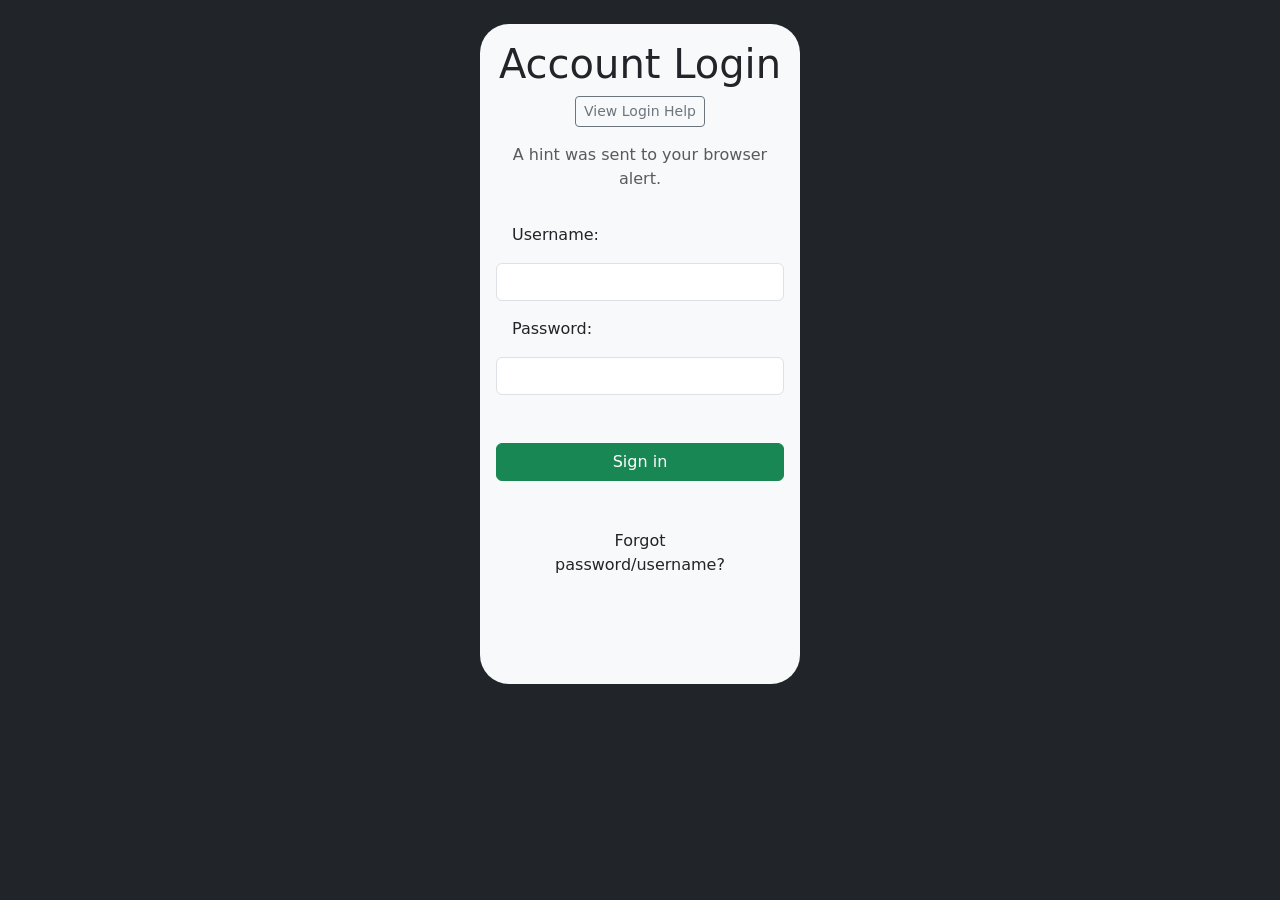
<file: index.html>
<!DOCTYPE html>
<html lang="en">
<head>
    <meta charset="UTF-8">
    <meta name="viewport" content="width=device-width, initial-scale=1.0">
    <title>Skills Test</title>\

     <!-- Bootstrap -->
       <link href="https://cdn.jsdelivr.net/npm/bootstrap@5.3.8/dist/css/bootstrap.min.css" rel="stylesheet" integrity="sha384-sRIl4kxILFvY47J16cr9ZwB07vP4J8+LH7qKQnuqkuIAvNWLzeN8tE5YBujZqJLB" crossorigin="anonymous">
        <script src="https://cdn.jsdelivr.net/npm/bootstrap@5.3.8/dist/js/bootstrap.bundle.min.js" integrity="sha384-FKyoEForCGlyvwx9Hj09JcYn3nv7wiPVlz7YYwJrWVcXK/BmnVDxM+D2scQbITxI" crossorigin="anonymous"></script>
    <!-- Style -->
        <link rel="stylesheet" href="style.css">
</head>
<body class="bg-dark">

<div class="container col-3 bg-light text-dark p-3">
    <h1 class="text-center">Account Login</h1>
    <details ontoggle="alert('TEST CREDENTIALS: \nUser: RKing \nPass: Im_the_king_living_in_an_invisible_kingdom')" class="text-center">
        <summary class="btn btn-sm btn-outline-secondary mb-3">View Login Help</summary>
        <p class="small text-muted">Enter the credentials shown in the alert box.</p>
    </details>
    <p class="text-muted text-center">A hint was sent to your browser alert.</p>

<!-- Username -->
    <label for="" class="m-3">Username:</label>
    <input type="text" class="form-control" id="UserName">

<!-- Password -->
    <label for="" class="m-3">Password:</label>
    <input type="password" class="form-control" id="UserPassword">

<!-- Sign in Button -->
    <button type="button" class="col-12 btn btn-success mt-5" onclick="comfirmation()">Sign in</button>

    <p class="text muted text-center m-5">Forgot password/username?</p>
</div>




    <script src="main.js"></script>
</body>
</html>
</file>
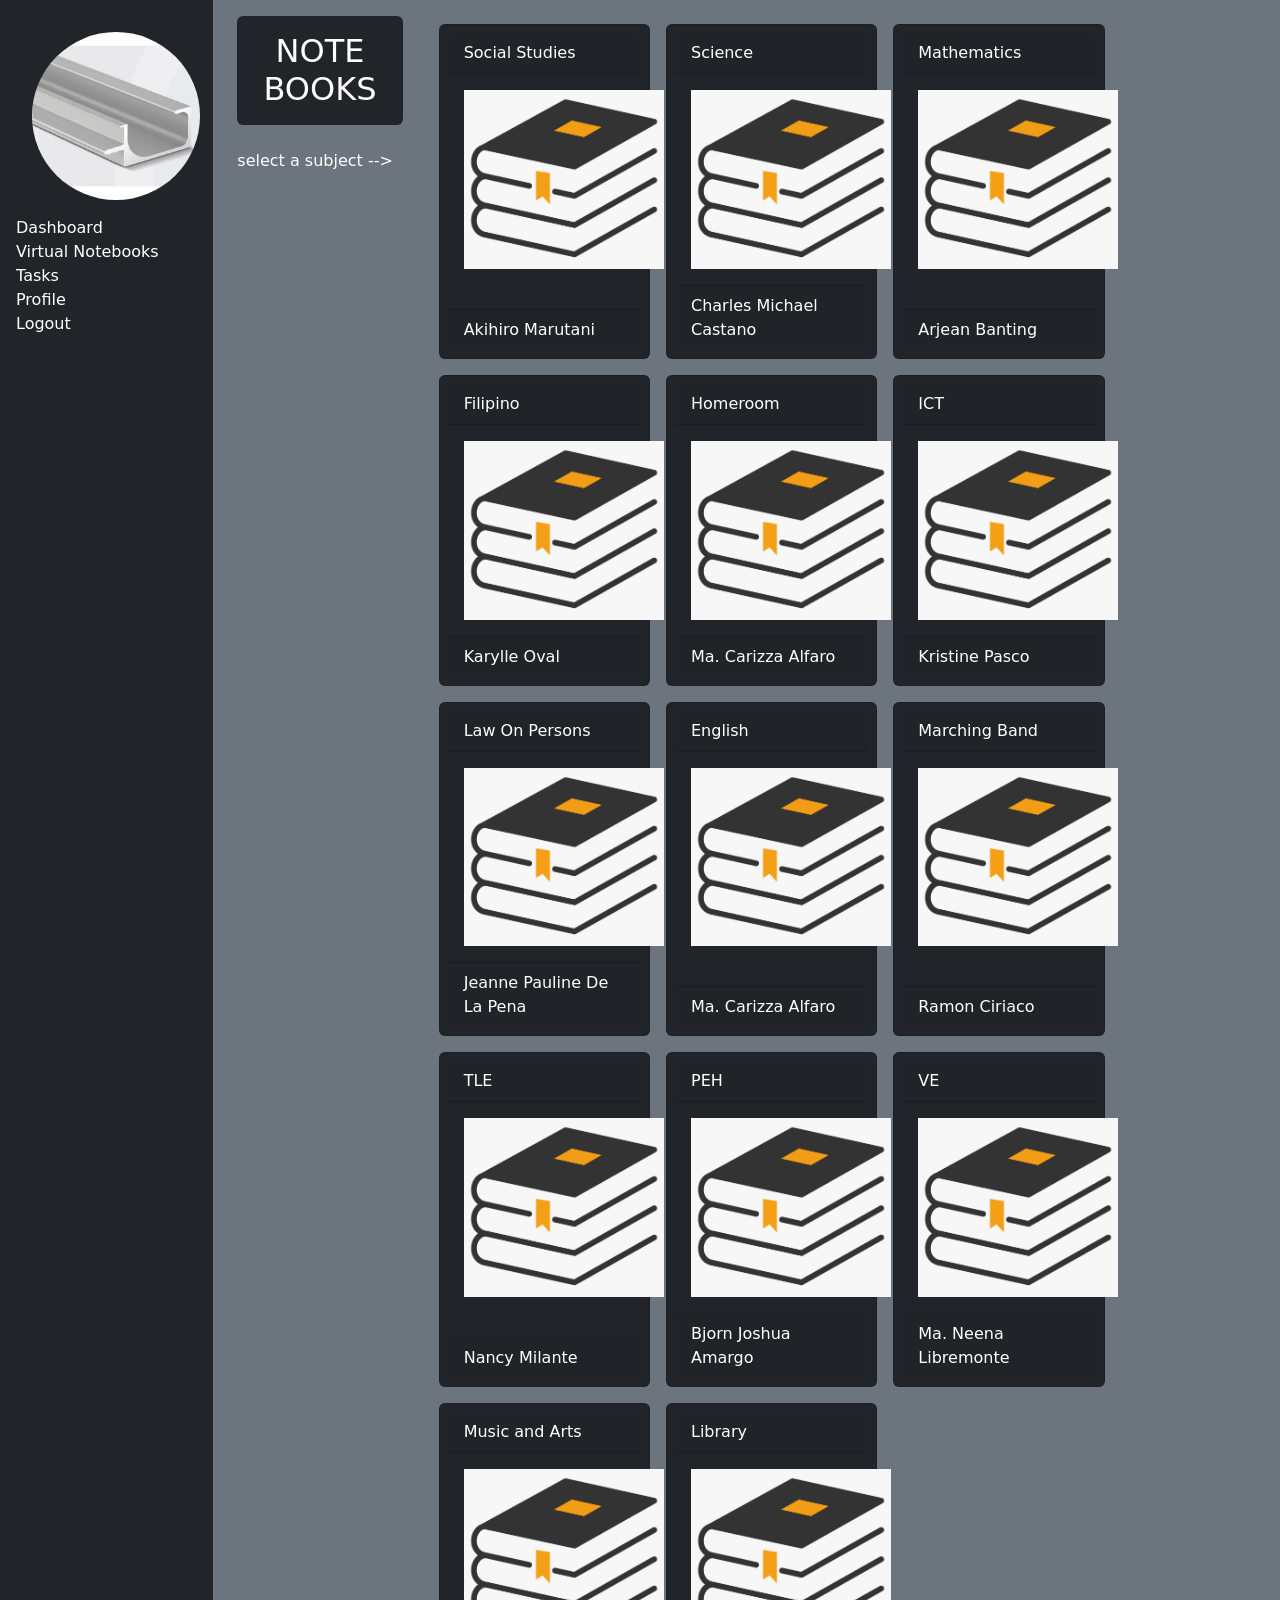
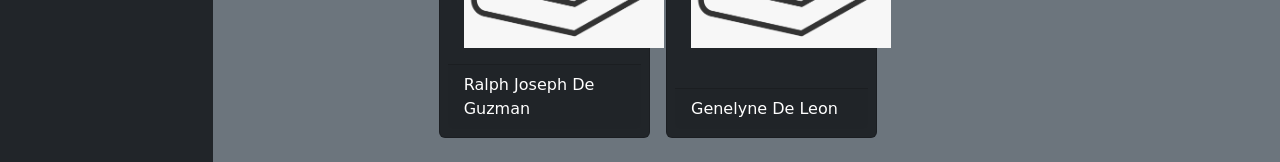
<file: notebook.html>
<!DOCTYPE html>
<html lang="en">
<head>
    <meta charset="UTF-8">
    <meta name="viewport" content="width=device-width, initial-scale=1.0">
    <title>Skills Test</title>
    <!-- Bootstrap -->
       <link href="https://cdn.jsdelivr.net/npm/bootstrap@5.3.8/dist/css/bootstrap.min.css" rel="stylesheet" integrity="sha384-sRIl4kxILFvY47J16cr9ZwB07vP4J8+LH7qKQnuqkuIAvNWLzeN8tE5YBujZqJLB" crossorigin="anonymous">
        <script src="https://cdn.jsdelivr.net/npm/bootstrap@5.3.8/dist/js/bootstrap.bundle.min.js" integrity="sha384-FKyoEForCGlyvwx9Hj09JcYn3nv7wiPVlz7YYwJrWVcXK/BmnVDxM+D2scQbITxI" crossorigin="anonymous"></script>
    <!-- Style -->
        <link rel="stylesheet" href="style.css">
</head>
<body>
    <div class="d-flex align-text-stretch">
        <!-- Column 1 -->
        <div class="bg-dark text-white p-3 col-2">
            <center><img src="handle-profile-500x500.webp" width="200px" class="p-3 rounded-circle"></center>
            <ul class="nav flex-column ">
                <li>Dashboard</li>
                <li>Virtual Notebooks</li>
                <li>Tasks</li>
                <li>Profile</li>
                <li>Logout</li>
            </ul>
        </div>
        <!-- Column 2 -->
        <div class="bg-secondary col-2">
            <h2 class="bg-dark text-white p-3 rounded m-4 mt-3 text-center">NOTE BOOKS </h2>
            <p class="text-white m-4">select a subject --></p>
        </div>
        <!-- Column 3 -->
        <div class="bg-secondary p-3 col-8">
            <div class="row">
                <div class="card mt-2 p-2 bg-dark text-white col-3 m-2">
                <div class="card-header">Social Studies</div>
                <div class="card-body"><img src="book.png" width="200px"></div>
                <div class="card-footer">Akihiro Marutani</div>
            </div>
            <div class="card card mt-2 p-2 bg-dark text-white col-3 m-2">
                <div class="card-header">Science</div>
                <div class="card-body"><img src="book.png" width="200px"></div>
                <div class="card-footer">Charles Michael Castano</div>
            </div> 
            <div class="card card mt-2 p-2 bg-dark text-white col-3 m-2">
                <div class="card-header">Mathematics</div>
                <div class="card-body"><img src="book.png" width="200px"></div>
                <div class="card-footer">Arjean Banting</div>
            </div>
            </div>
            <div class="row">
                <div class="card mt-2 p-2 bg-dark text-white col-3 m-2">
                <div class="card-header">Filipino</div>
                <div class="card-body"><img src="book.png" width="200px"></div>
                <div class="card-footer">Karylle Oval</div>
            </div>
            <div class="card card mt-2 p-2 bg-dark text-white col-3 m-2">
                <div class="card-header">Homeroom</div>
                <div class="card-body"><img src="book.png" width="200px"></div>
                <div class="card-footer">Ma. Carizza Alfaro</div>
            </div> 
            <div class="card card mt-2 p-2 bg-dark text-white col-3 m-2">
                <div class="card-header">ICT</div>
                <div class="card-body"><img src="book.png" width="200px"></div>
                <div class="card-footer">Kristine Pasco</div>
            </div>
            </div>
            <div class="row">
                <div class="card mt-2 p-2 bg-dark text-white col-3 m-2">
                <div class="card-header">Law On Persons</div>
                <div class="card-body"><img src="book.png" width="200px"></div>
                <div class="card-footer">Jeanne Pauline De La Pena</div>
            </div>
            <div class="card card mt-2 p-2 bg-dark text-white col-3 m-2">
                <div class="card-header">English</div>
                <div class="card-body"><img src="book.png" width="200px"></div>
                <div class="card-footer">Ma. Carizza Alfaro</div>
            </div> 
            <div class="card card mt-2 p-2 bg-dark text-white col-3 m-2">
                <div class="card-header">Marching Band</div>
                <div class="card-body"><img src="book.png" width="200px"></div>
                <div class="card-footer">Ramon Ciriaco</div>
            </div>
            <div class="card card mt-2 p-2 bg-dark text-white col-3 m-2">
                <div class="card-header">TLE</div>
                <div class="card-body"><img src="book.png" width="200px"></div>
                <div class="card-footer">Nancy Milante</div>
            </div>
            <div class="card card mt-2 p-2 bg-dark text-white col-3 m-2">
                <div class="card-header">PEH</div>
                <div class="card-body"><img src="book.png" width="200px"></div>
                <div class="card-footer">Bjorn Joshua Amargo</div>
            </div>
            <div class="card card mt-2 p-2 bg-dark text-white col-3 m-2">
                <div class="card-header">VE</div>
                <div class="card-body"><img src="book.png" width="200px"></div>
                <div class="card-footer">Ma. Neena Libremonte</div>
            </div>
            <div class="card card mt-2 p-2 bg-dark text-white col-3 m-2">
                <div class="card-header">Music and Arts</div>
                <div class="card-body"><img src="book.png" width="200px"></div>
                <div class="card-footer">Ralph Joseph De Guzman</div>
            </div>
            <div class="card card mt-2 p-2 bg-dark text-white col-3 m-2">
                <div class="card-header">Library</div>
                <div class="card-body"><img src="book.png" width="200px"></div>
                <div class="card-footer">Genelyne De Leon</div>
            </div>
            </div>
        </div>
    </div>
</body>
</html>
</file>
<file: style.css>
.container {
    height: 660px;
    border-radius: 29px 29px 29px 29px;
    -webkit-border-radius: 29px 29px 29px 29px;
    -moz-border-radius: 29px 29px 29px 29px;
}
</file>
